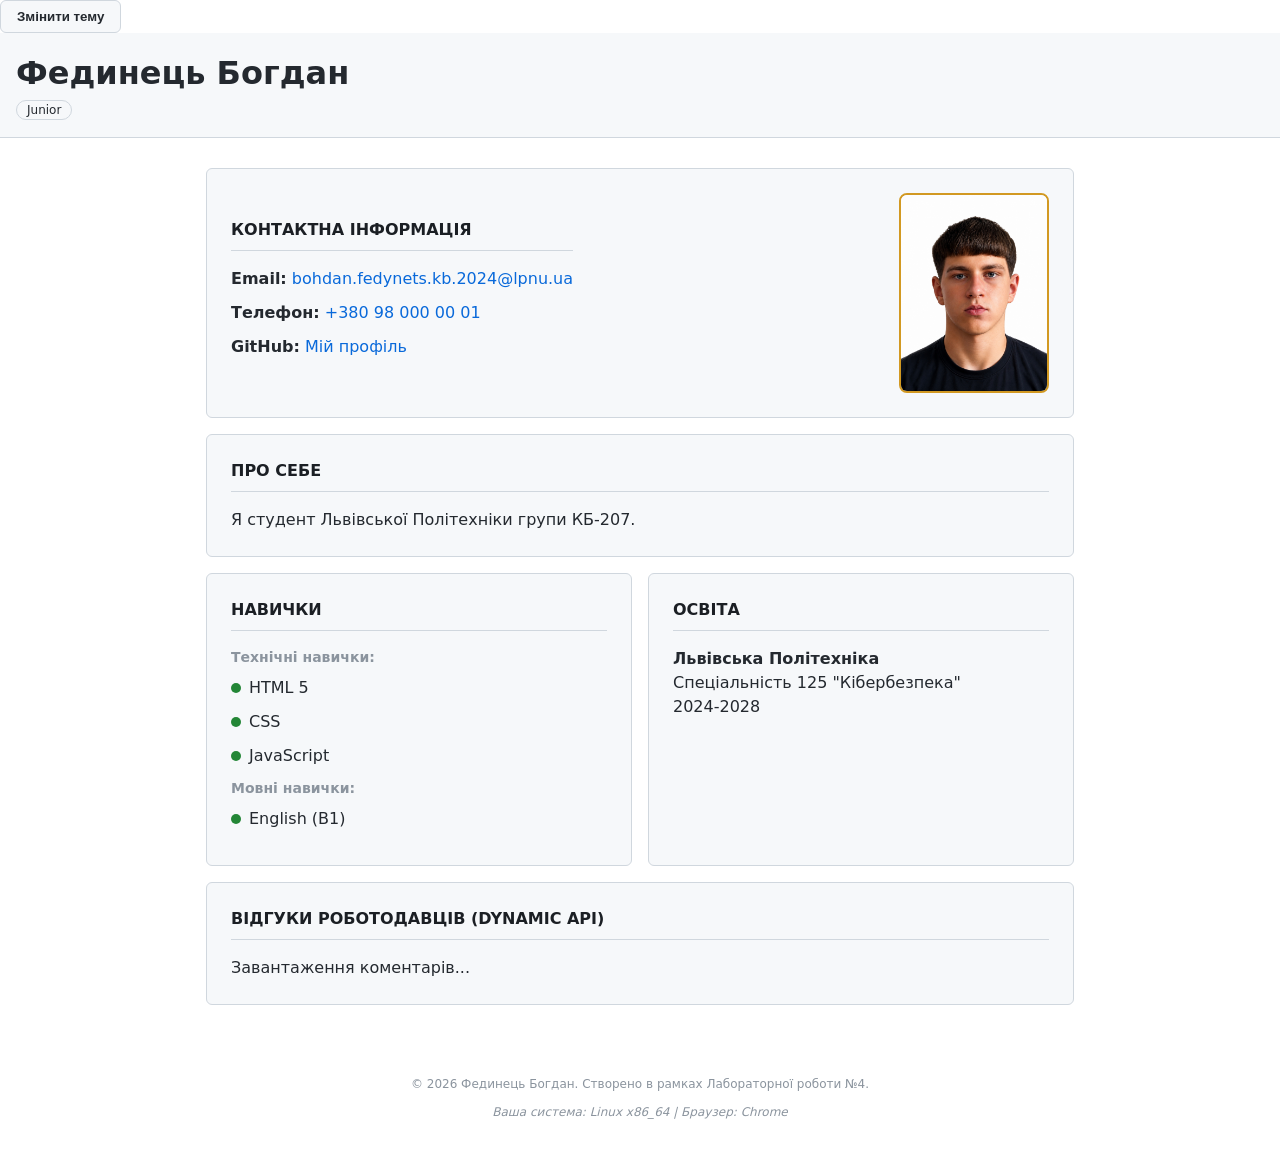
<file: index.html>
<!DOCTYPE html> 
<html lang="uk"> 
<head> 
    <meta charset="UTF-8"> 
    <meta name="viewport" content="width=device-width, initial-scale=1.0"> 
    <title>Моє Резюме</title> 
    <link rel="stylesheet" href="style.css"> 
</head> 

<body class="dark-theme"> <div class="theme-controls">
        <button id="theme-toggle" class="btn-github">Змінити тему</button>
    </div>

    <header class="top-nav"> 
        <div class="header-content"> 
            <h1>Фединець Богдан</h1> 
            <span class="badge">Junior</span> 
        </div> 
    </header> 
 
    <main class="container"> 
         
        <section class="card profile-header"> 
            <div class="profile-info">
                <h2 class="section-title">Контактна інформація</h2> 
                <ul class="contact-list"> 
                    <li><strong>Email:</strong> <a href="mailto:bohdan.fedynets.kb.2024@lpnu.ua">bohdan.fedynets.kb.2024@lpnu.ua</a></li> 
                    <li><strong>Телефон:</strong> <a href="tel:+38098000001">+380 98 000 00 01</a></li> 
                    <li><strong>GitHub:</strong> <a href="https://github.com/Bohdankb01" target="_blank">Мій профіль</a></li> 
                </ul> 
            </div>
            <img src="bohdan (2).jpg" alt="Фединець Богдан" class="profile-photo">
        </section> 
 
        <section class="card"> 
            <h2 class="section-title">Про себе</h2> 
            <p>Я студент Львівської Політехніки групи КБ-207.</p> </section> 
 
        <div class="main-content-wrapper">
            <section class="card"> 
                <h2 class="section-title">Навички</h2> 
                <div class="skills-container">
                    <p class="skill-group-title">Технічні навички:</p>
                    <ul class="skills-list"> 
                        <li><span class="skill-dot"></span>HTML 5</li> <li><span class="skill-dot"></span>CSS</li> 
                        <li><span class="skill-dot"></span>JavaScript</li> 
                    </ul> 
                    <p class="skill-group-title" style="margin-top: 10px;">Мовні навички:</p>
                    <ul class="skills-list">
                        <li><span class="skill-dot"></span>English (B1)</li>
                    </ul>
                </div>
            </section> 
    
            <section class="card"> 
                <h2 class="section-title">Освіта</h2> 
                <p><strong>Львівська Політехніка</strong></p>
                <p>Спеціальність 125 "Кібербезпека"</p>
                <p>2024-2028</p>
            </section> 
        </div>

        <section class="card">
            <h2 class="section-title">Відгуки роботодавців (Dynamic API)</h2>
            <div id="comments-container">Завантаження коментарів...</div>
        </section>
    </main> 
 
    <footer class="footer"> 
        <p>© 2026 Фединець Богдан. Створено в рамках Лабораторної роботи №4.</p> 
    <div id="browser-info" style="margin-top: 10px; font-style: italic; color: #8b949e;"></div>
        </footer>
    </main>

<div id="contactModal" class="modal">
        <div class="modal-content">
            <span class="close-modal">&times;</span>
            <h2>Зворотній зв'язок</h2>
            <p>Ви на сайті вже більше хвилини. Маєте питання?</p>
            <form action="https://formspree.io/f/mzdwgdkd " method="POST" class="github-form">
                <input type="text" name="name" placeholder="Ваше ім'я" required>
                <input type="email" name="email" placeholder="Ваш Email" required>
                <input type="tel" name="phone" placeholder="Номер телефону" required>
                <textarea name="message" placeholder="Повідомлення" rows="4"></textarea>
                <button type="submit" class="btn-github green">Відправити</button>
            </form>
        </div>
    </div>


    <script src="script.js"></script>
</body> 
</html>
</file>
<file: style.css>
/* 1. Колірні змінні для тем (Важливо для перемикання) */
:root {
    --bg-color: #0d1117;
    --card-bg: #161b22;
    --text-color: #c9d1d9;
    --title-color: #f0f6fc;
    --border-color: #30363d;
    --accent-color: #E07D10;
    --link-color: #58a6ff;
}

/* Світла тема */
body.light-theme {
    --bg-color: #ffffff;
    --card-bg: #f6f8fa;
    --text-color: #24292f;
    --title-color: #1b1f24;
    --border-color: #d0d7de;
    --accent-color: #d29922;
    --link-color: #0969da;
}

/* 2. Базові налаштування */
* { box-sizing: border-box; margin: 0; padding: 0; }

body {
    background-color: var(--bg-color);
    color: var(--text-color);
    font-family: -apple-system, system-ui, sans-serif;
    line-height: 1.5;
    transition: background-color 0.3s, color 0.3s;
}

.container { max-width: 900px; margin: 30px auto; padding: 0 16px; }

.card {
    background-color: var(--card-bg);
    border: 1px solid var(--border-color);
    border-radius: 6px;
    padding: 24px;       
    margin-bottom: 16px;
    transition: background-color 0.3s, border-color 0.3s;
}

/* 3. Шапка та Профіль */
.top-nav { 
    background-color: var(--card-bg); 
    border-bottom: 1px solid var(--border-color); 
    padding: 16px; 
}

.profile-header {
    display: flex;
    justify-content: space-between;
    align-items: center;
}

.profile-photo {
    width: 150px;
    height: 200px;
    object-fit: cover;
    border-radius: 8px;
    border: 2px solid var(--accent-color);
}

/* 4. Списки та Текст */
.contact-list, .skills-list { list-style: none; padding: 0; }
.contact-list li, .skills-list li { margin-bottom: 10px; }

.section-title {
    font-size: 16px;
    color: var(--title-color);
    margin-bottom: 16px;
    border-bottom: 1px solid var(--border-color);
    padding-bottom: 8px;
    text-transform: uppercase;
}

.skill-group-title { font-weight: bold; font-size: 14px; color: #8b949e; margin-bottom: 8px; }

.skill-dot {
    height: 10px; width: 10px;
    background-color: #238636; 
    border-radius: 50%;
    display: inline-block;
    margin-right: 8px;
}

/* 5. Сітка контенту */
.main-content-wrapper {
    display: grid;
    grid-template-columns: 1fr 1fr;
    gap: 16px;
}

/* 6. Кнопки та Бейджі */
.badge { 
    border: 1px solid var(--border-color); 
    border-radius: 20px; 
    padding: 2px 10px; 
    font-size: 12px; 
    background: var(--card-bg); 
    color: var(--text-color);
}

.btn-github {
    background: var(--card-bg);
    color: var(--text-color);
    border: 1px solid var(--border-color);
    padding: 8px 16px;
    border-radius: 6px;
    cursor: pointer;
    font-weight: 600;
}

.btn-github.green { background: #238636; color: white; border: none; width: 100%; margin-top: 10px; }

a { color: var(--link-color); text-decoration: none; }
a:hover { text-decoration: underline; }

.footer { text-align: center; padding: 40px; color: #8b949e; font-size: 12px; }

/* 7. Модальне вікно (Контактна форма) */
.modal { 
    display: none; 
    position: fixed; 
    z-index: 1000; 
    left: 0; top: 0; 
    width: 100%; height: 100%; 
    background: rgba(0,0,0,0.8); 
}

.modal-content { 
    background: var(--card-bg); 
    margin: 10% auto; 
    padding: 25px; 
    border: 1px solid var(--border-color); 
    width: 320px; 
    border-radius: 10px; 
    position: relative; 
}

.close-modal { 
    position: absolute; 
    right: 15px; 
    top: 10px; 
    font-size: 24px; 
    cursor: pointer; 
    color: var(--text-color);
}

.github-form input, .github-form textarea { 
    width: 100%; 
    margin-bottom: 10px; 
    background: var(--bg-color); 
    border: 1px solid var(--border-color); 
    color: var(--text-color); 
    padding: 8px; 
    border-radius: 5px; 
    box-sizing: border-box; 
}

/* 8. Адаптивність */
@media (max-width: 600px) {
    .profile-header {
        flex-direction: column-reverse;
        text-align: center;
    }
    .main-content-wrapper {
        grid-template-columns: 1fr;
    }
    .profile-photo {
        margin-bottom: 20px;
    }
}
</file>
